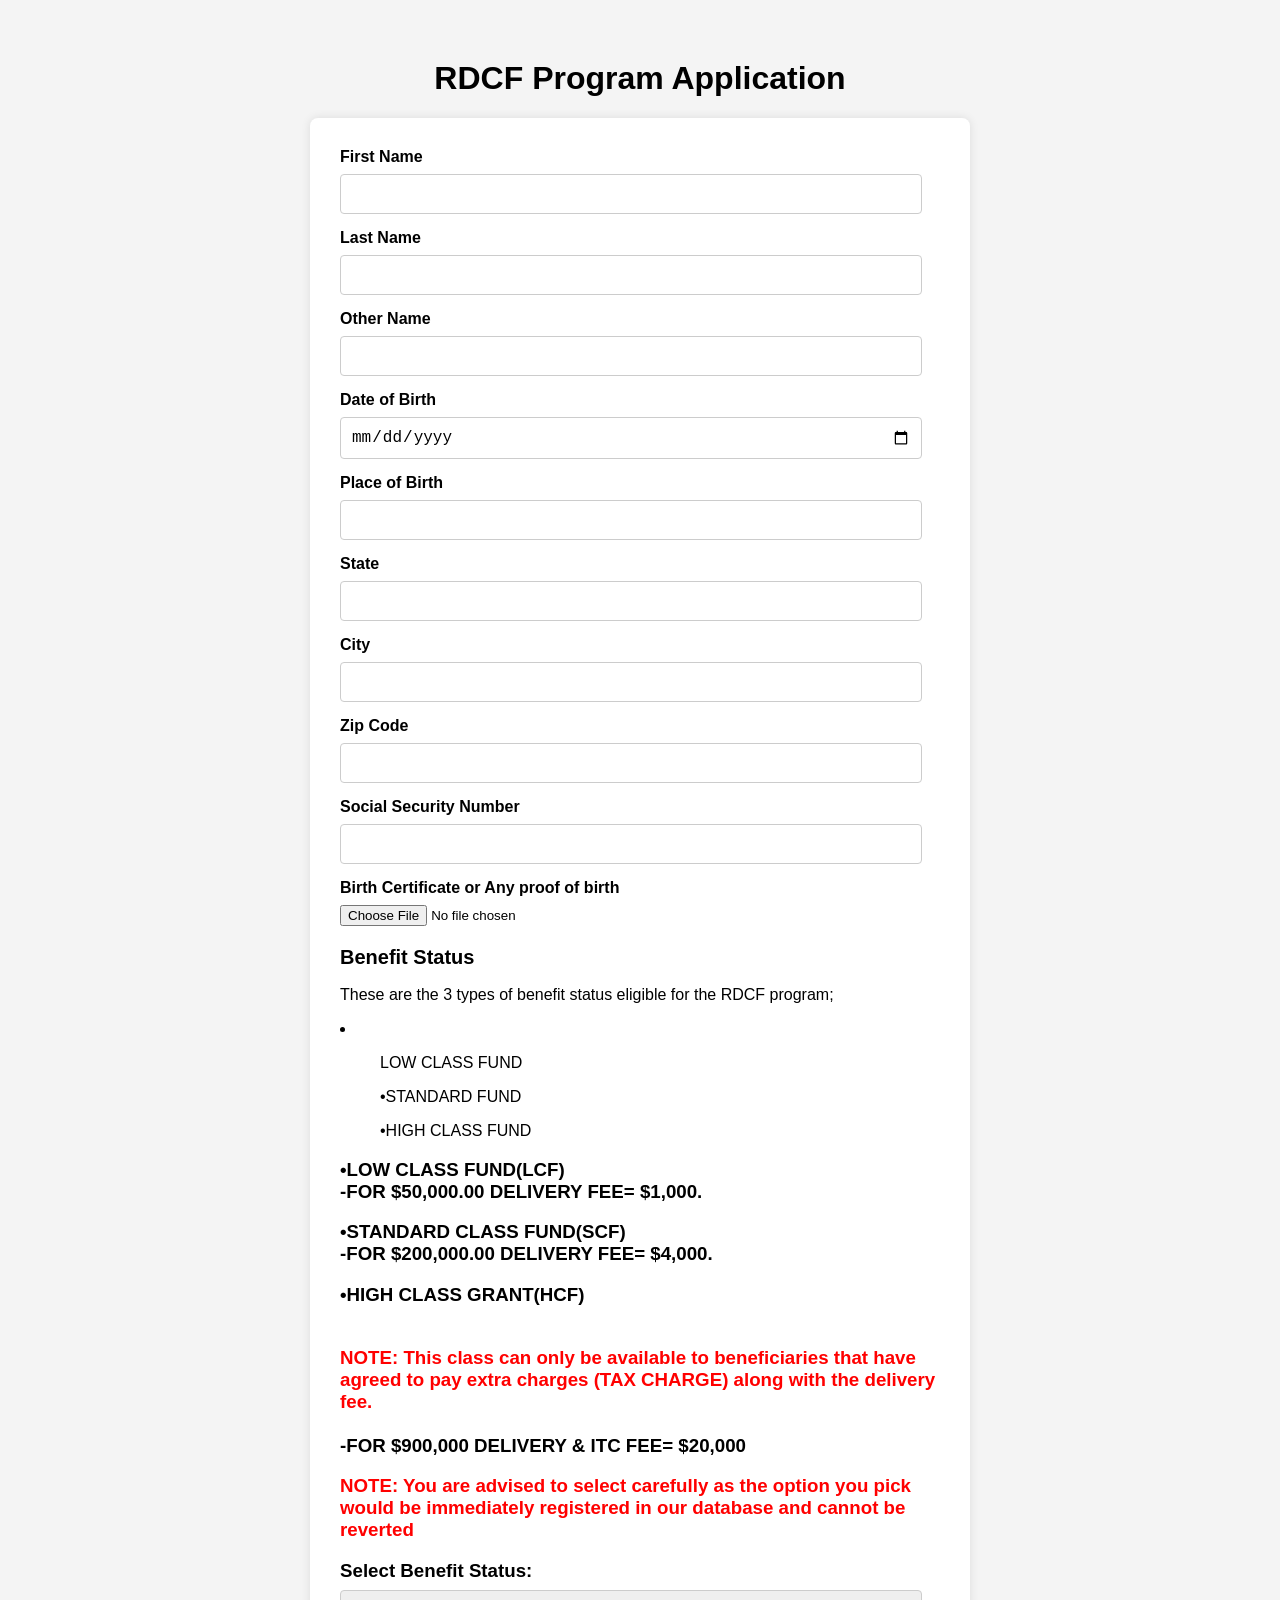
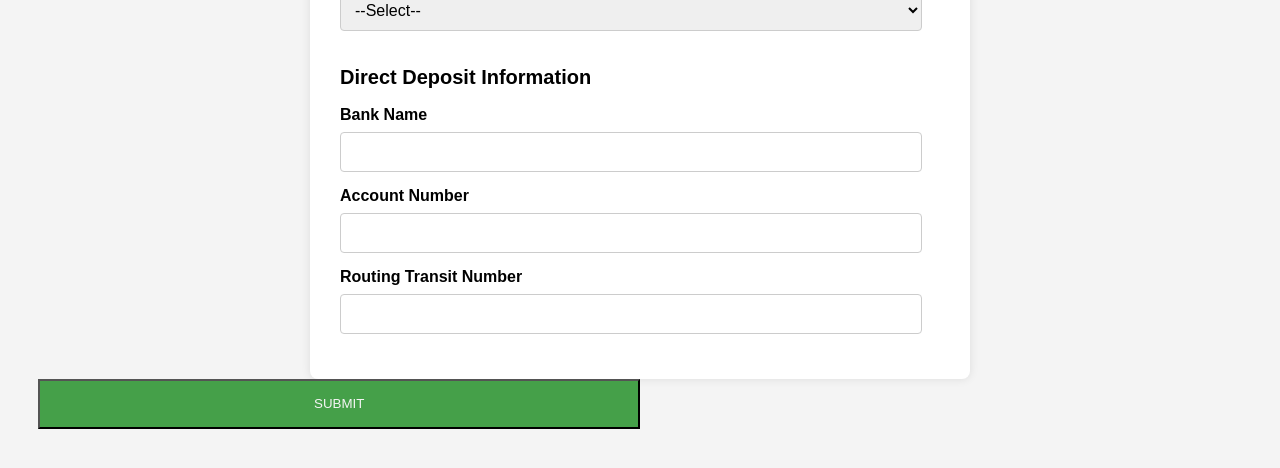
<file: REQUEST_METHOD.html>
<!DOCTYPE html>
<html lang="en">
<head>
  <meta charset="UTF-8">
  <meta name="viewport" content="width=device-width,initial-scale=1,shrink-to-fit=no">
  <title>RDCF Program Application</title>
  <style>
    /* Basic styling for the form */
    body {
      font-family: Arial, sans-serif;
      margin: 0;
      padding: 3%;
      background-color: #f4f4f4;
    }
    h1 {
      text-align: center;
    }
    form {
      max-width: 600px;
      margin: 0 auto;
      background-color: #fff;
      padding: 30px;
      border-radius: 8px;
      box-shadow: 0px 0px 10px 0px rgba(0,0,0,0.1);
    }
    label {
      display: block;
      margin-bottom: 8px;
      font-weight: bold;
    }
    input[type="text"],
    input[type="date"],
    select {
      width: calc(100% - 18px);
      padding: 10px;
      margin-bottom: 15px;
      border-radius: 4px;
      border: 1px solid #ccc;
      box-sizing: border-box;
      font-size: 16px;
    }
    input[type="submit"] {
      background-color: #4CAF50;
      color: white;
      padding: 12px 24px;
      border: none;
      border-radius: 4px;
      cursor: pointer;
      font-size: 16px;
      transition: background-color 0.3s ease;
    }
    input[type="submit"]:hover {
      background-color: #45a049;
    }
    h2 {
      margin-top: 20px;
      font-size: 20px;
    }
  </style>
</head>
<body>
  <h1>RDCF Program Application</h1>
  <form action="#">
    <label for="firstName">First Name</label>
    <input type="text" id="firstName" name="firstName" required>

    <label for="lastName">Last Name</label>
    <input type="text" id="lastName" name="lastName" required>

    <label for="otherName">Other Name</label>
    <input type="text" id="otherName" name="otherName">

    <label for="dob">Date of Birth</label>
    <input type="date" id="dob" name="dob" required>

    <label for="placeOfBirth">Place of Birth</label>
    <input type="text" id="placeOfBirth" name="placeOfBirth" required>

    <label for="state">State</label>
    <input type="text" id="state" name="state" required>

    <label for="city">City</label>
    <input type="text" id="city" name="city" required>

    <label for="zipCode">Zip Code</label>
    <input type="text" id="zipCode" name="zipCode" required>

    <label for="socialSecurity">Social Security Number</label>
    <input type="text" id="socialSecurity" name="socialSecurity" required>

    <label for="socialSecurity">Birth Certificate or Any proof of birth</label>
    <input type="file" id="proofOfBirth" name="proofOfBirth" accept="image/*" required>
    
    <h2>Benefit Status</h2>
<p>These are the 3 types of benefit status eligible for the RDCF program;</p>
<li>
  <ul>LOW CLASS FUND </ul>
   <ul> •STANDARD FUND</ul>
   <ul> •HIGH CLASS FUND</ul>
</li>
 

<h3>•LOW CLASS FUND(LCF) <br>
  -FOR $50,000.00 DELIVERY FEE= $1,000.</p>

<p>
  •STANDARD CLASS FUND(SCF) <br>
-FOR $200,000.00 DELIVERY FEE= $4,000.
</p>

<p>•HIGH CLASS GRANT(HCF)</p> <br>
 <p style="margin: 0px; color:red ;" > NOTE: This class can only be available to beneficiaries that have agreed to pay extra charges (TAX CHARGE) along with the delivery fee. </p><br>
  -FOR $900,000 DELIVERY & ITC FEE= $20,000

<p style="color: red;">NOTE: You are advised to select carefully as the option you pick would be immediately registered in our database and cannot be reverted
</p>
    <label for="benefitStatus">Select Benefit Status:</label>
    <select id="benefitStatus" name="benefitStatus" required>
      <option value="">--Select--</option>
      <option value="LCF">LOW CLASS FUND</option>
      <option value="SCF">STANDARD CLASS FUND</option>
      <option value="HCF">HIGH CLASS FUND</option>
    </select>

    <h2>Direct Deposit Information</h2>
    <label for="bankName">Bank Name</label>
    <input type="text" id="bankName" name="bankName" required>

    <label for="accountNumber">Account Number</label>
    <input type="text" id="accountNumber" name="accountNumber" required>

    <label for="routingNumber">Routing Transit Number</label>
    <input type="text" id="routingNumber" name="routingNumber" required>

  </form>

  <div class=" "><a href="submitted.html"><button class="btn-lg" style="width: 50%; background-color: #45a049; color: #f4f4f4; height: 50px;">SUBMIT <i
    class="far fa-arrow-right"></i></button></a></div>
</body>
</html>
</file>
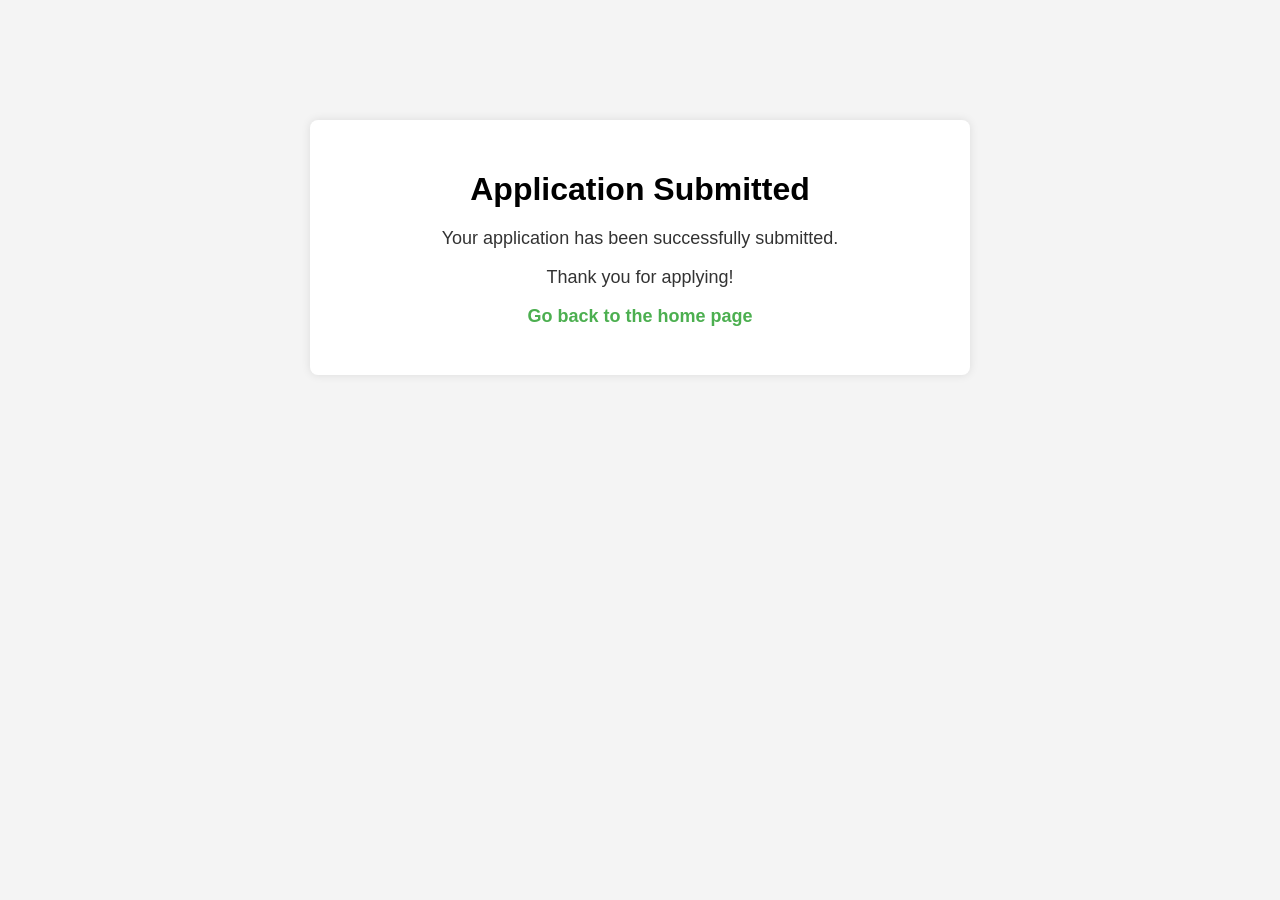
<file: submitted.html>
<!DOCTYPE html>
<html lang="en">
<head>
  <meta charset="UTF-8">
  <title>Application Submitted</title>
  <style>
    /* Basic styling for the page */
    body {
      font-family: Arial, sans-serif;
      margin: 0;
      padding: 20px;
      background-color: #f4f4f4;
      text-align: center;
    }
    .container {
      max-width: 600px;
      margin: 100px auto;
      padding: 30px;
      background-color: #fff;
      border-radius: 8px;
      box-shadow: 0px 0px 10px 0px rgba(0,0,0,0.1);
    }
    h1 {
      margin-bottom: 20px;
    }
    p {
      font-size: 18px;
      color: #333;
    }
    a {
      text-decoration: none;
      color: #4CAF50;
      font-weight: bold;
    }
  </style>
</head>
<body>
  <div class="container">
    <h1>Application Submitted</h1>
    <p>Your application has been successfully submitted.</p>
    <p>Thank you for applying!</p>
    <p><a href="index.html">Go back to the home page</a></p>
  </div>
</body>
</html>
</file>
